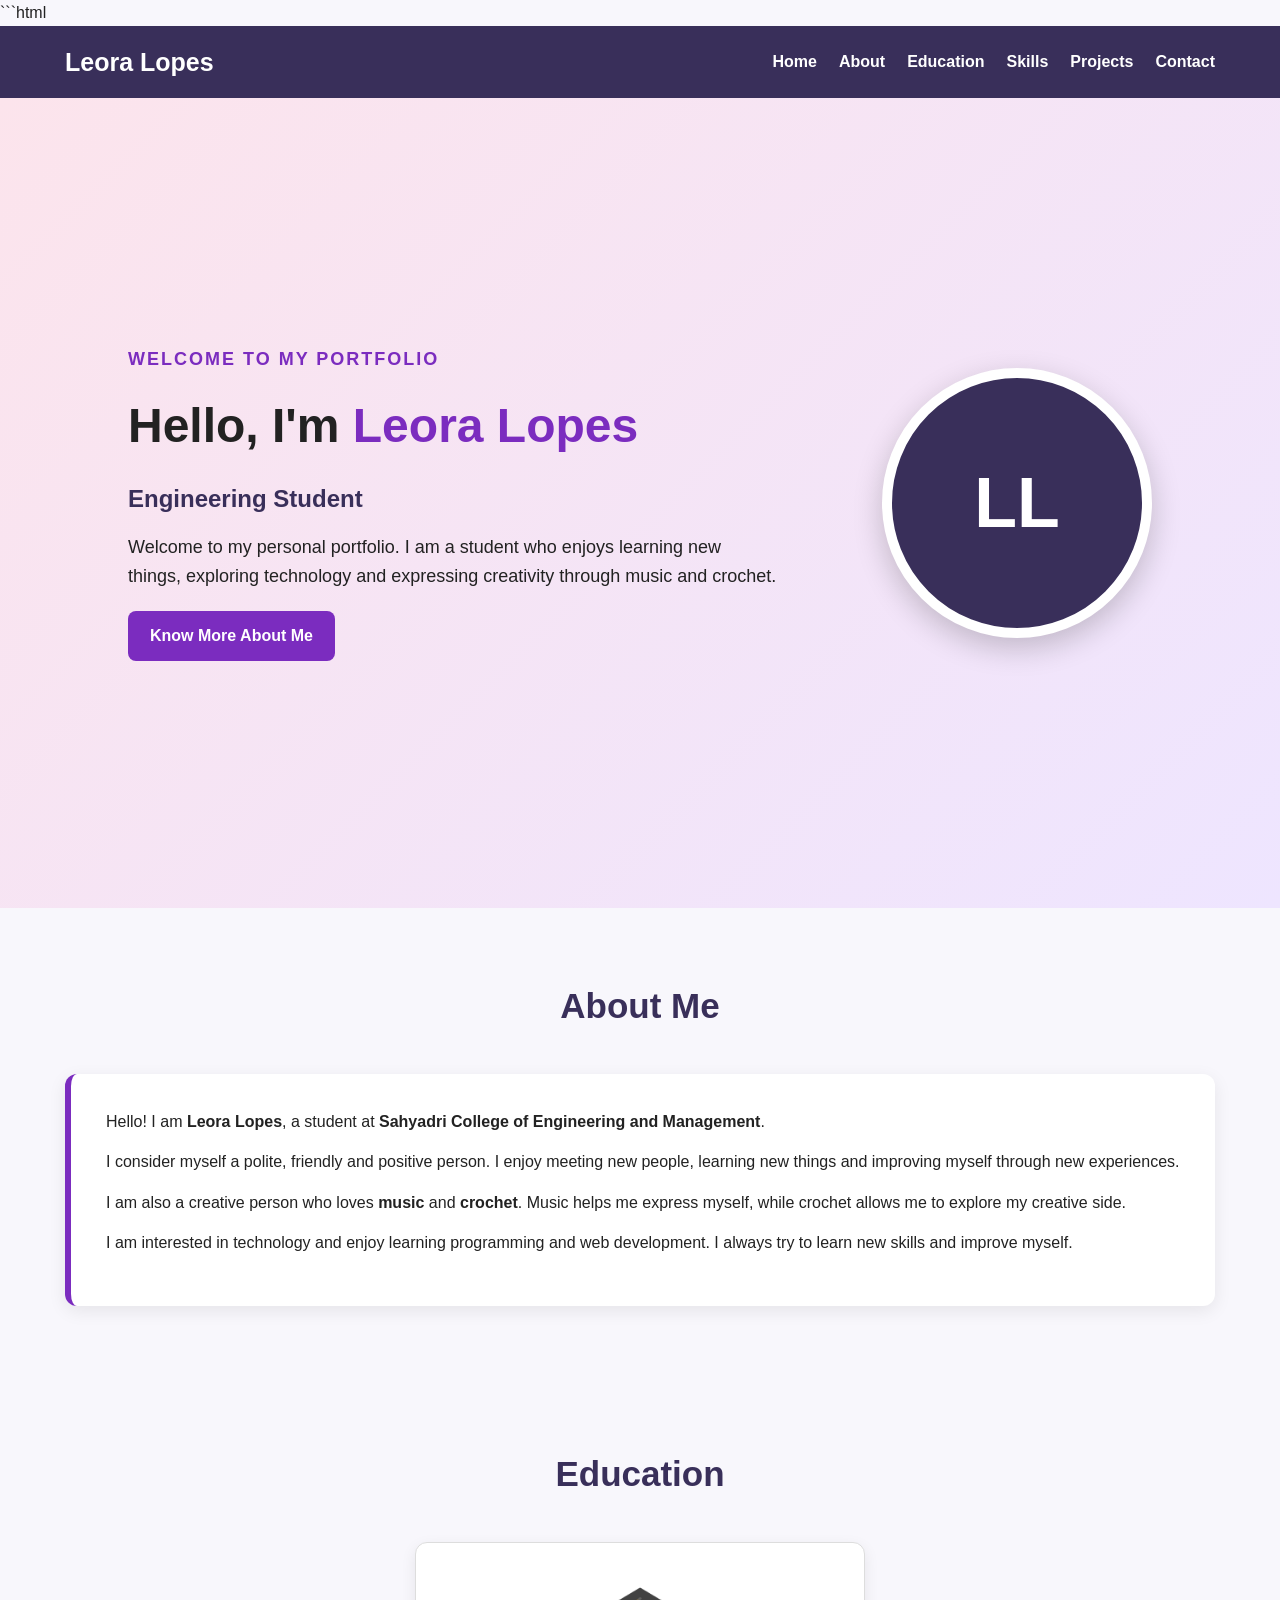
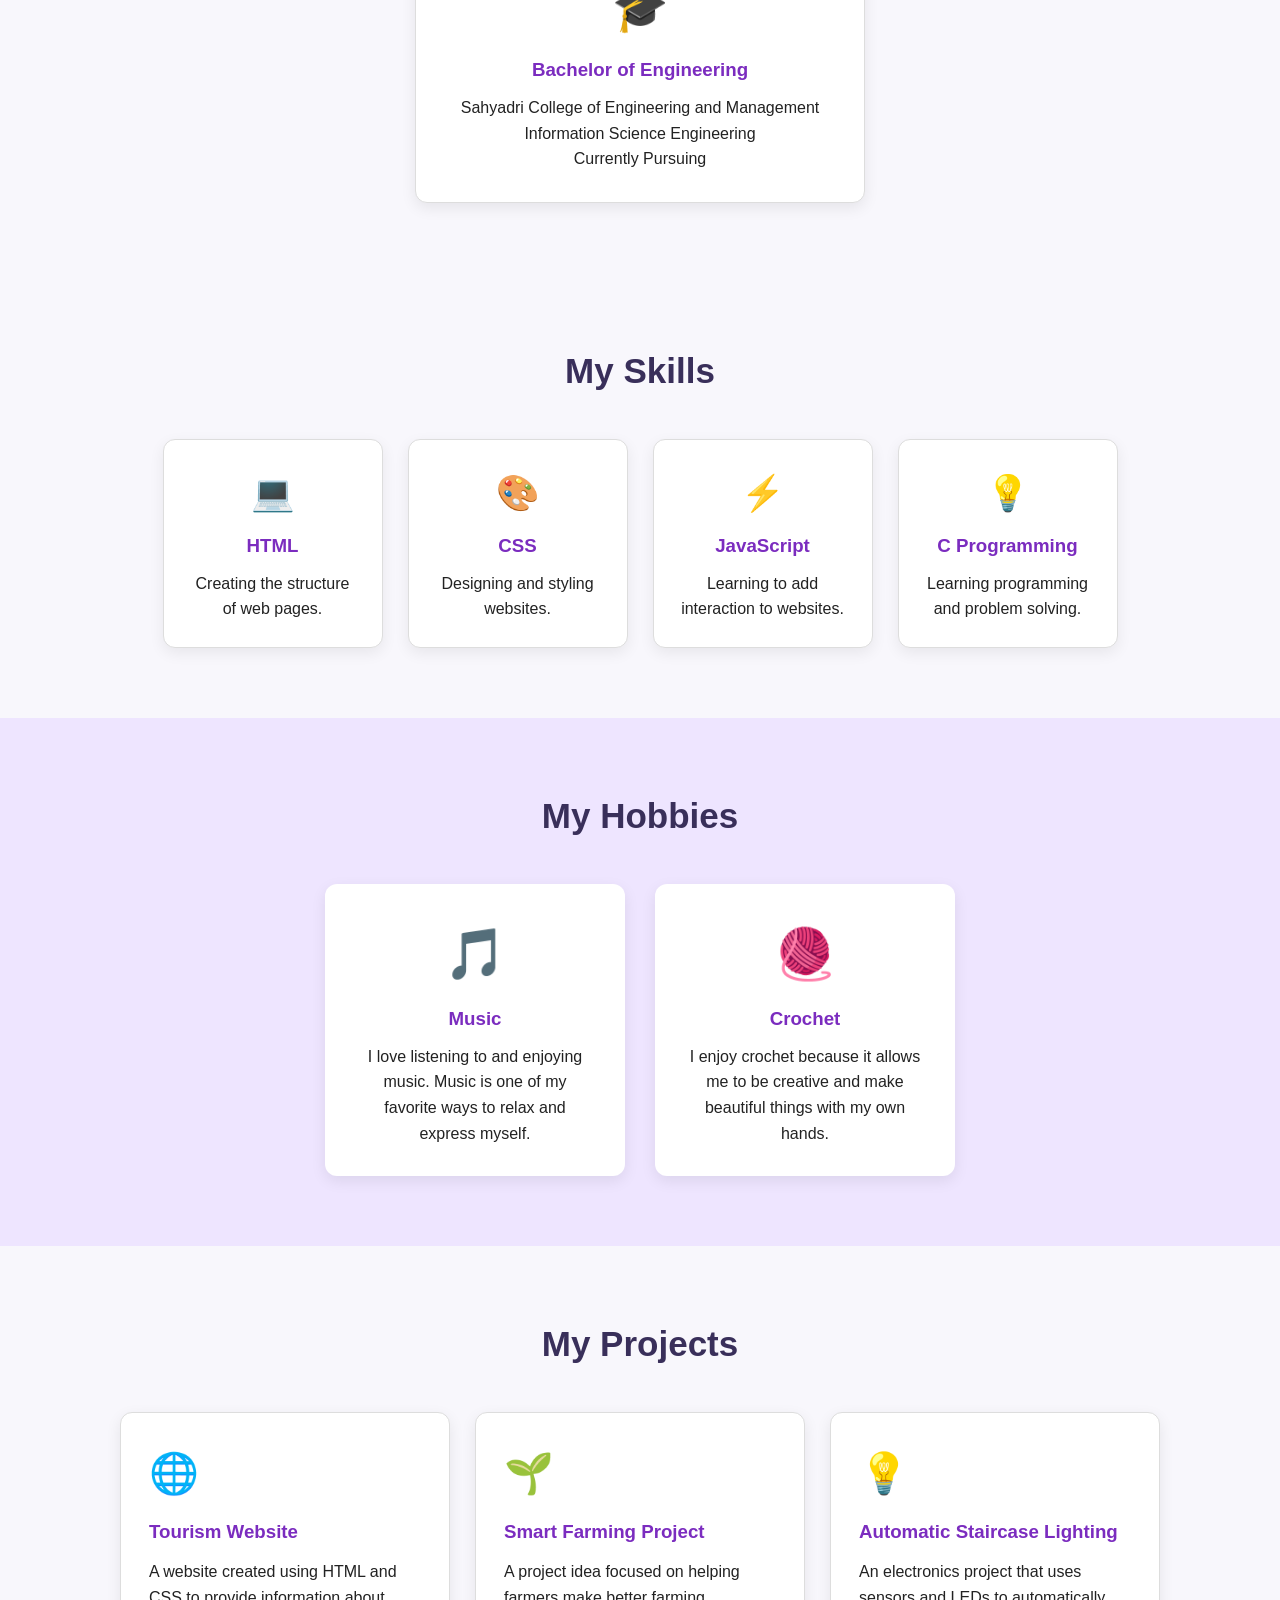
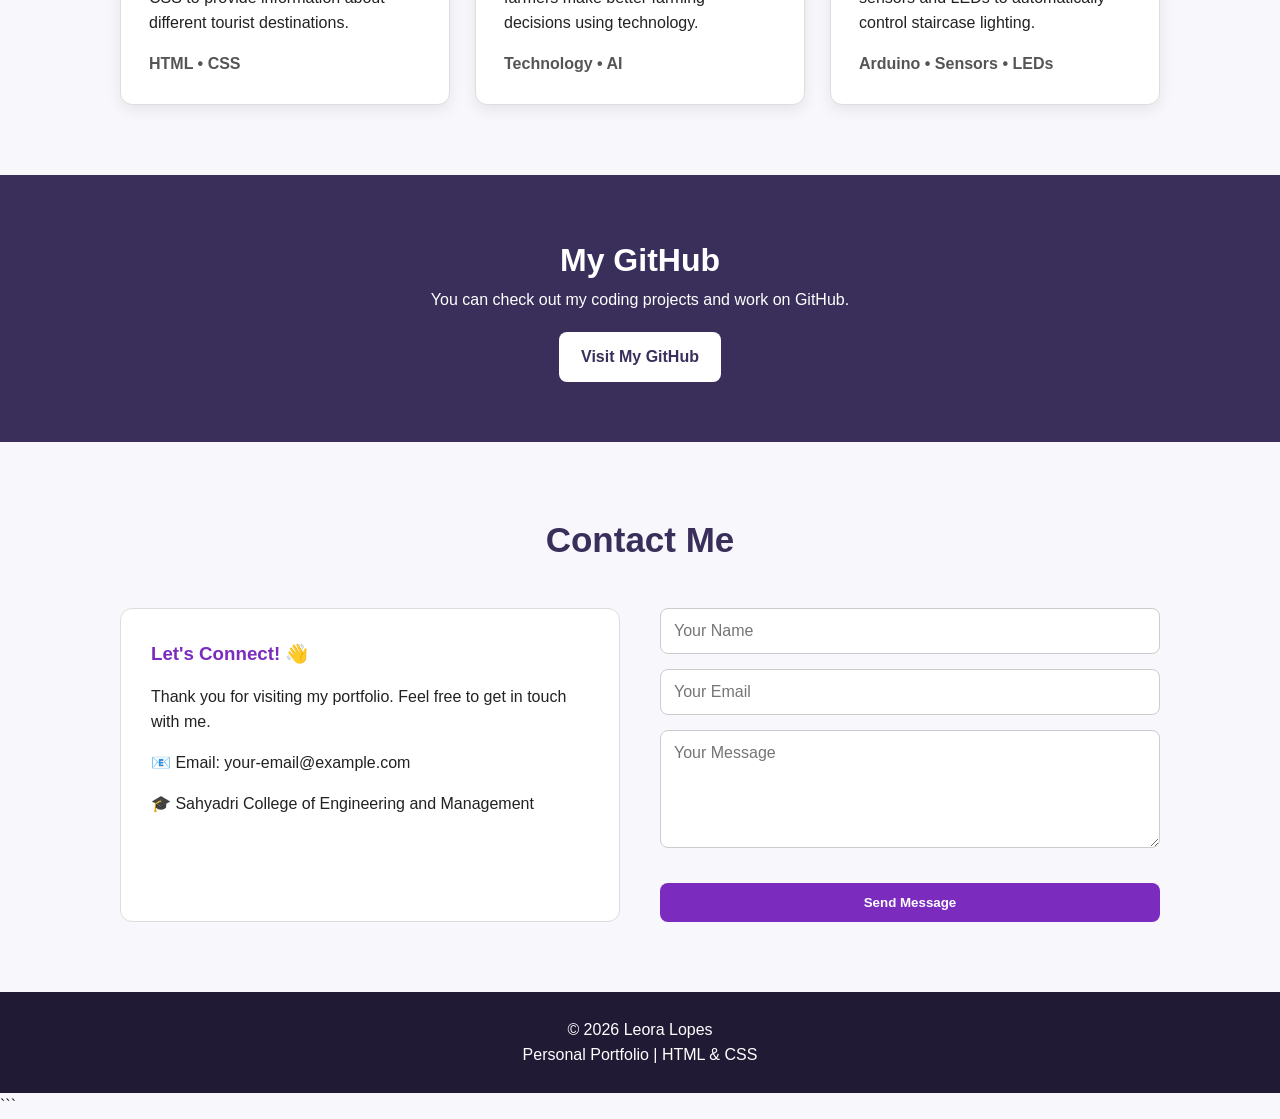
<file: portfolio/index.html>
```html
<!DOCTYPE html>
<html lang="en">

<head>
    <meta charset="UTF-8">
    <meta name="viewport" content="width=device-width, initial-scale=1.0">

    <title>Leora Lopes | Portfolio</title>

    <link rel="stylesheet" href="style.css">
</head>

<body>

    <!-- Navigation -->
    <header>
        <nav class="navbar">

            <h2 class="logo">Leora Lopes</h2>

            <div class="nav-links">
                <a href="#home">Home</a>
                <a href="#about">About</a>
                <a href="#education">Education</a>
                <a href="#skills">Skills</a>
                <a href="#projects">Projects</a>
                <a href="#contact">Contact</a>
            </div>

        </nav>
    </header>


    <!-- Home Section -->
    <section id="home" class="hero">

        <div class="hero-text">

            <p class="welcome">WELCOME TO MY PORTFOLIO</p>

            <h1>Hello, I'm <span>Leora Lopes</span></h1>

            <h2>Engineering Student</h2>

            <p>
                Welcome to my personal portfolio. I am a student who enjoys
                learning new things, exploring technology and expressing
                creativity through music and crochet.
            </p>

            <a href="#about" class="btn">Know More About Me</a>

        </div>


        <div class="profile">
            <div class="profile-circle">
                LL
            </div>
        </div>

    </section>


    <!-- About Me -->
    <section id="about" class="section">

        <h2 class="section-title">About Me</h2>

        <div class="about-box">

            <p>
                Hello! I am <strong>Leora Lopes</strong>, a student at
                <strong>Sahyadri College of Engineering and Management</strong>.
            </p>

            <p>
                I consider myself a polite, friendly and positive person.
                I enjoy meeting new people, learning new things and
                improving myself through new experiences.
            </p>

            <p>
                I am also a creative person who loves
                <strong>music</strong> and <strong>crochet</strong>.
                Music helps me express myself, while crochet allows me
                to explore my creative side.
            </p>

            <p>
                I am interested in technology and enjoy learning programming
                and web development. I always try to learn new skills and
                improve myself.
            </p>

        </div>

    </section>


    <!-- Education -->
    <section id="education" class="section">

        <h2 class="section-title">Education</h2>

        <div class="education-container">

            <div class="education-card">

                <div class="icon">🎓</div>

                <h3>Bachelor of Engineering</h3>

                <p>
                    Sahyadri College of Engineering and Management
                </p>

                <p>
                    Information Science Engineering
                </p>

                <p>
                    Currently Pursuing
                </p>

            </div>

        </div>

    </section>


    <!-- Skills -->
    <section id="skills" class="section">

        <h2 class="section-title">My Skills</h2>

        <div class="skills-container">

            <div class="skill-card">
                <div class="skill-icon">💻</div>
                <h3>HTML</h3>
                <p>Creating the structure of web pages.</p>
            </div>

            <div class="skill-card">
                <div class="skill-icon">🎨</div>
                <h3>CSS</h3>
                <p>Designing and styling websites.</p>
            </div>

            <div class="skill-card">
                <div class="skill-icon">⚡</div>
                <h3>JavaScript</h3>
                <p>Learning to add interaction to websites.</p>
            </div>

            <div class="skill-card">
                <div class="skill-icon">💡</div>
                <h3>C Programming</h3>
                <p>Learning programming and problem solving.</p>
            </div>

        </div>

    </section>


    <!-- Hobbies -->
    <section class="hobbies">

        <h2 class="section-title">My Hobbies</h2>

        <div class="hobbies-container">

            <div class="hobby-card">

                <div class="hobby-icon">🎵</div>

                <h3>Music</h3>

                <p>
                    I love listening to and enjoying music.
                    Music is one of my favorite ways to relax
                    and express myself.
                </p>

            </div>


            <div class="hobby-card">

                <div class="hobby-icon">🧶</div>

                <h3>Crochet</h3>

                <p>
                    I enjoy crochet because it allows me to
                    be creative and make beautiful things
                    with my own hands.
                </p>

            </div>

        </div>

    </section>


    <!-- Projects -->
    <section id="projects" class="section">

        <h2 class="section-title">My Projects</h2>

        <div class="projects-container">

            <div class="project-card">

                <div class="project-icon">🌐</div>

                <h3>Tourism Website</h3>

                <p>
                    A website created using HTML and CSS to
                    provide information about different tourist
                    destinations.
                </p>

                <span>HTML • CSS</span>

            </div>


            <div class="project-card">

                <div class="project-icon">🌱</div>

                <h3>Smart Farming Project</h3>

                <p>
                    A project idea focused on helping farmers
                    make better farming decisions using technology.
                </p>

                <span>Technology • AI</span>

            </div>


            <div class="project-card">

                <div class="project-icon">💡</div>

                <h3>Automatic Staircase Lighting</h3>

                <p>
                    An electronics project that uses sensors
                    and LEDs to automatically control staircase lighting.
                </p>

                <span>Arduino • Sensors • LEDs</span>

            </div>

        </div>

    </section>


    <!-- GitHub -->
    <section class="github">

        <h2>My GitHub</h2>

        <p>
            You can check out my coding projects and work on GitHub.
        </p>

        <a href="https://github.com/" target="_blank" class="github-btn">
            Visit My GitHub
        </a>

    </section>


    <!-- Contact -->
    <section id="contact" class="section">

        <h2 class="section-title">Contact Me</h2>

        <div class="contact-container">

            <div class="contact-info">

                <h3>Let's Connect! 👋</h3>

                <p>
                    Thank you for visiting my portfolio.
                    Feel free to get in touch with me.
                </p>

                <p>📧 Email: your-email@example.com</p>

                <p>🎓 Sahyadri College of Engineering and Management</p>

            </div>


            <form class="contact-form">

                <input
                    type="text"
                    placeholder="Your Name"
                    required
                >

                <input
                    type="email"
                    placeholder="Your Email"
                    required
                >

                <textarea
                    rows="5"
                    placeholder="Your Message"
                    required
                ></textarea>

                <button type="submit">
                    Send Message
                </button>

            </form>

        </div>

    </section>


    <!-- Footer -->
    <footer>

        <p>© 2026 Leora Lopes</p>

        <p>Personal Portfolio | HTML & CSS</p>

    </footer>

</body>
</html>
```
</file>
<file: portfolio/style.css>
/* General */

* {
    margin: 0;
    padding: 0;
    box-sizing: border-box;
    scroll-behavior: smooth;
}

body {
    font-family: Arial, sans-serif;
    background-color: #f8f7fc;
    color: #222;
    line-height: 1.6;
}


/* Navigation */

header {
    background-color: #392f5a;
    position: sticky;
    top: 0;
    z-index: 1000;
}

.navbar {
    max-width: 1200px;
    margin: auto;
    padding: 16px 25px;

    display: flex;
    align-items: center;
    justify-content: space-between;
    gap: 25px;
}

.logo {
    color: white;
    font-size: 25px;
}

.nav-links {
    display: flex;
    gap: 22px;
    flex-wrap: wrap;
}

.nav-links a {
    color: white;
    text-decoration: none;
    font-weight: bold;
}

.nav-links a:hover {
    color: #f7c8e0;
}


/* Home */

.hero {
    min-height: 90vh;
    padding: 70px 10%;

    display: flex;
    align-items: center;
    justify-content: space-between;

    gap: 50px;

    background: linear-gradient(
        135deg,
        #fce4ec,
        #eee5ff
    );
}

.hero-text {
    max-width: 650px;
}

.welcome {
    color: #7b2cbf;
    font-weight: bold;
    letter-spacing: 2px;
}

.hero h1 {
    font-size: 48px;
    margin: 15px 0;
}

.hero h1 span {
    color: #7b2cbf;
}

.hero h2 {
    color: #392f5a;
    margin-bottom: 15px;
}

.hero-text p {
    font-size: 18px;
}


/* Profile */

.profile-circle {
    width: 270px;
    height: 270px;

    background-color: #392f5a;
    color: white;

    border-radius: 50%;

    display: flex;
    align-items: center;
    justify-content: center;

    font-size: 70px;
    font-weight: bold;

    border: 10px solid white;

    box-shadow: 0 10px 30px rgba(0, 0, 0, 0.2);
}


/* Buttons */

.btn,
.github-btn,
.contact-form button {
    display: inline-block;

    margin-top: 20px;
    padding: 12px 22px;

    background-color: #7b2cbf;
    color: white;

    border: none;
    border-radius: 8px;

    text-decoration: none;
    font-weight: bold;

    cursor: pointer;
}

.btn:hover,
.github-btn:hover,
.contact-form button:hover {
    background-color: #5a189a;
}


/* Common Sections */

.section {
    max-width: 1200px;
    margin: auto;
    padding: 70px 25px;
}

.section-title {
    text-align: center;

    font-size: 35px;

    color: #392f5a;

    margin-bottom: 40px;
}


/* About */

.about-box {
    background-color: white;

    padding: 35px;

    border-left: 6px solid #7b2cbf;

    border-radius: 12px;

    box-shadow: 0 5px 18px rgba(0, 0, 0, 0.08);
}

.about-box p {
    margin-bottom: 15px;
}


/* Education */

.education-container {
    display: flex;
    justify-content: center;
}

.education-card {
    width: 450px;

    padding: 30px;

    text-align: center;

    background-color: white;

    border: 1px solid #ddd;
    border-radius: 12px;

    box-shadow: 0 5px 15px rgba(0, 0, 0, 0.08);
}

.education-card:hover {
    transform: translateY(-5px);
}

.icon {
    font-size: 45px;
}

.education-card h3 {
    color: #7b2cbf;
    margin: 10px 0;
}


/* Skills */

.skills-container {
    display: flex;

    justify-content: center;

    gap: 25px;

    flex-wrap: wrap;
}

.skill-card {
    width: 220px;

    padding: 25px;

    text-align: center;

    background-color: white;

    border: 1px solid #ddd;

    border-radius: 12px;

    box-shadow: 0 5px 15px rgba(0, 0, 0, 0.07);
}

.skill-card:hover {
    transform: translateY(-5px);
}

.skill-icon {
    font-size: 35px;
}

.skill-card h3 {
    color: #7b2cbf;
    margin: 10px 0;
}


/* Hobbies */

.hobbies {
    padding: 70px 25px;

    background-color: #eee5ff;
}

.hobbies-container {
    display: flex;

    justify-content: center;

    gap: 30px;

    flex-wrap: wrap;
}

.hobby-card {
    width: 300px;

    padding: 30px;

    text-align: center;

    background-color: white;

    border-radius: 12px;

    box-shadow: 0 5px 15px rgba(0, 0, 0, 0.08);
}

.hobby-icon {
    font-size: 50px;
}

.hobby-card h3 {
    color: #7b2cbf;
    margin: 10px;
}


/* Projects */

.projects-container {
    display: flex;

    justify-content: center;

    gap: 25px;

    flex-wrap: wrap;
}

.project-card {
    width: 330px;

    padding: 28px;

    background-color: white;

    border: 1px solid #ddd;

    border-radius: 12px;

    box-shadow: 0 5px 15px rgba(0, 0, 0, 0.08);
}

.project-card:hover {
    transform: translateY(-7px);
}

.project-icon {
    font-size: 40px;
}

.project-card h3 {
    color: #7b2cbf;

    margin: 12px 0;
}

.project-card span {
    display: block;

    margin-top: 15px;

    font-weight: bold;

    color: #555;
}


/* GitHub */

.github {
    text-align: center;

    padding: 60px 20px;

    background-color: #392f5a;

    color: white;
}

.github h2 {
    font-size: 32px;
}

.github-btn {
    background-color: white;

    color: #392f5a;
}

.github-btn:hover {
    background-color: #eee;
}


/* Contact */

.contact-container {
    display: flex;

    justify-content: center;

    gap: 40px;

    flex-wrap: wrap;
}

.contact-info,
.contact-form {
    flex: 1;

    min-width: 280px;

    max-width: 500px;
}

.contact-info {
    background-color: white;

    padding: 30px;

    border-radius: 12px;

    border: 1px solid #ddd;
}

.contact-info h3 {
    color: #7b2cbf;

    margin-bottom: 15px;
}

.contact-info p {
    margin-bottom: 15px;
}


/* Contact Form */

.contact-form {
    display: flex;

    flex-direction: column;

    gap: 15px;
}

.contact-form input,
.contact-form textarea {
    width: 100%;

    padding: 13px;

    border: 1px solid #ccc;

    border-radius: 8px;

    font-size: 16px;

    font-family: Arial, sans-serif;
}

.contact-form textarea {
    resize: vertical;
}


/* Footer */

footer {
    text-align: center;

    padding: 25px;

    background-color: #211a35;

    color: white;
}


/* Responsive Design */

@media (max-width: 900px) {

    .navbar {
        flex-direction: column;
    }

    .hero {
        flex-direction: column-reverse;

        text-align: center;
    }

    .hero h1 {
        font-size: 40px;
    }
}


@media (max-width: 600px) {

    .nav-links {
        gap: 10px;

        justify-content: center;
    }

    .nav-links a {
        font-size: 13px;
    }

    .profile-circle {
        width: 210px;
        height: 210px;

        font-size: 55px;
    }

    .hero h1 {
        font-size: 32px;
    }

    .section-title {
        font-size: 28px;
    }
}
</file>
